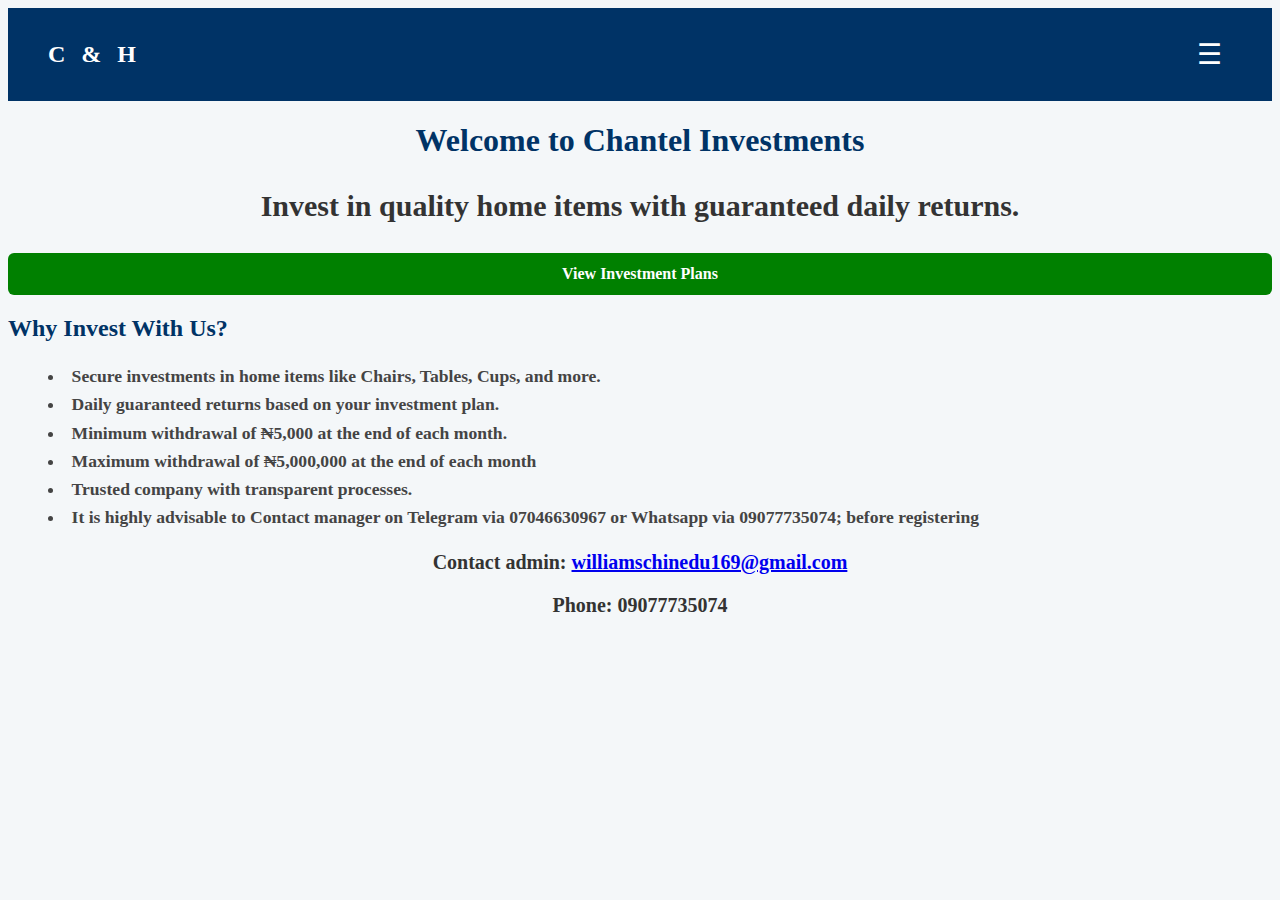
<file: index.html>
<!DOCTYPE html>
<html lang="en">
<head>
  <meta charset="UTF-8" />
  <meta name="viewport" content="width=device-width, initial-scale=1" />
  <title>Chantel Investments</title>
  <link rel="stylesheet" href="style.css" />
  <style>
    .hamburger-menu {
      font-size: 28px;
      cursor: pointer;
      padding: 10px;
      color: white;
      background: none;
      border: none;
      display: none;
    }

    .mobile-nav {
      display: none;
      flex-direction: column;
      background-color: #003366;
      padding: 15px;
    }

    .mobile-nav a {
      color: white;
      padding: 10px 0;
      text-decoration: none;
      font-weight: bold;
      
    }

    .mobile-nav.show {
      display: flex;
    }
.hamburger-menu {
  display: block; /* Always visible */
}

    .btn {
      display: inline-block;
      margin-top: 15px;
      background: #008000;
      color: white;
      padding: 12px 20px;
      text-decoration: none;
      border-radius: 6px;
      
    }

    .btn:hover {
      background: #005fa3;
    }
  </style>
</head>
<body>

  <!-- Header -->
  <header>
  <div class="logo" style="text-align: center; font-weight: bold;">C & H</div>
 <div class="nav-container">
    <button class="hamburger-menu" onclick="toggleMenu()">☰</button>
    <nav class="desktop-nav">
      <!-- other links -->
    </nav>
  </div>
    <!-- Mobile Menu -->
    
    <nav id="mobileMenu" class="mobile-nav">
      <a href="index.html">Home</a>
      <a href="plans.html">Investment Plans</a>
      <a href="account.html">My Account</a>
      <a href="login.html">Login</a>
      <a href="register.html">Register</a>
    </nav>
  </header>

  <!-- Main Content -->
  <main>
    <section class="hero">
      <h1 style="text-align: center;">Welcome to Chantel Investments</h1>
      <p style="text-align: center; font-weight: bold; font-size: 30px
      ">Invest in quality home items with guaranteed daily returns.</p>
 <a href="plans.html" class="btn" style="font-weight: bold; text-align: center;display: block; text-decoration: none; font-size= 20px">View Investment Plans</a>

    </section>

    <section class="about">
      <h2>Why Invest With Us?</h2>
      <ul>
        <li style="font-weight: bold;">Secure investments in home items like Chairs, Tables, Cups, and more.</li>
        <li style="font-weight: bold;">Daily guaranteed returns based on your investment plan.</li>
        <li style="font-weight: bold;">Minimum withdrawal of ₦5,000 at the end of each month.</li>
        <li style="font-weight: bold;">Maximum withdrawal of ₦5,000,000 at the end of each month</li>
        <li style="font-weight: bold;">Trusted company with transparent processes.</li>
        <li style= "font-weight: bold; font-weight: 10px;">It is highly advisable to Contact manager on Telegram via 07046630967 or Whatsapp via 09077735074; before registering</li>
      </ul>
    </section>
  </main>

  <!-- Footer -->
  <footer>
    <p style="text-align: center; font-weight: bold; font-size: 20px;" >Contact admin: <a href="mailto:williamschinedu169@gmail.com">williamschinedu169@gmail.com</a></p>
    <p style="text-align: center; font-weight: bold; font-size: 20px">Phone: 09077735074</p>
  </footer>

  <!-- Toggle Script -->
  <script>
    function toggleMenu() {
      document.getElementById('mobileMenu').classList.toggle('show');
    }
  </script>

</body>
</html>
</file>
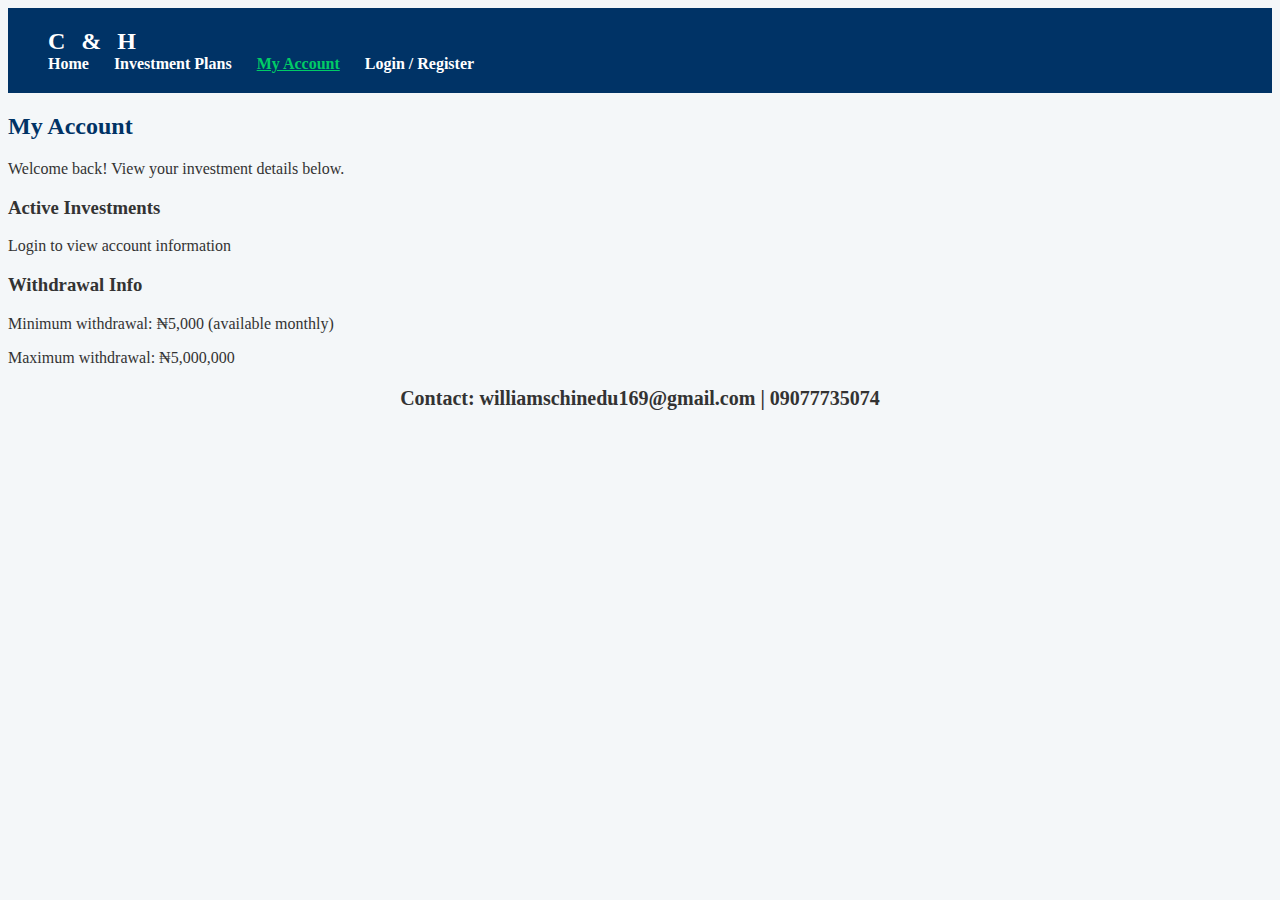
<file: account.html>
<!DOCTYPE html>
<html lang="en">
<head>
  <meta charset="UTF-8">
  <title>My Account - Happy Home</title>
  <link rel="stylesheet" href="style.css">
</head>
<body><header>
  <!-- Hamburger for mobile -->
  <div class="hamburger-menu" onclick="toggleMenu()">&#9776;</div>

  <!-- Mobile Menu -->
  <nav id="mobileMenu" class="mobile-nav hidden">
    <a href="index.html">Home</a>
    <a href="plans.html">Investment Plans</a>
    <a href="account.html" class="active">My Account</a>
    <a href="login.html">Login / Register</a>
  </nav>

  <!-- Desktop Nav -->
  <div class="nav-container">
    <div class="logo">C & H</div>
    <nav class="desktop-nav">
      <a href="index.html">Home</a>
      <a href="plans.html">Investment Plans</a>
      <a href="account.html" class="active">My Account</a>
      <a href="login.html">Login / Register</a>
    </nav>
  </div>
</header>

  <main>
    <h2>My Account</h2>
    <p>Welcome back! View your investment details below.</p>

    <section>
      <h3>Active Investments</h3>
      <p>Login to view account information</p>
      <!-- Replace this area with real user data later -->
    </section>

    <section>
      <h3>Withdrawal Info</h3>
      <p>Minimum withdrawal: ₦5,000 (available monthly)</p>
      <p> Maximum withdrawal: ₦5,000,000</p>
    </section>
  </main>

  <footer>
    <p style="font-size: 20px; font-weight: bold; text-align: center;">Contact: williamschinedu169@gmail.com | 09077735074</p>
  </footer>
  <script>
  function toggleMenu() {
    const menu = document.getElementById('mobileMenu');
    menu.classList.toggle('show');
  }
</script>
</body>
</html>
</file>
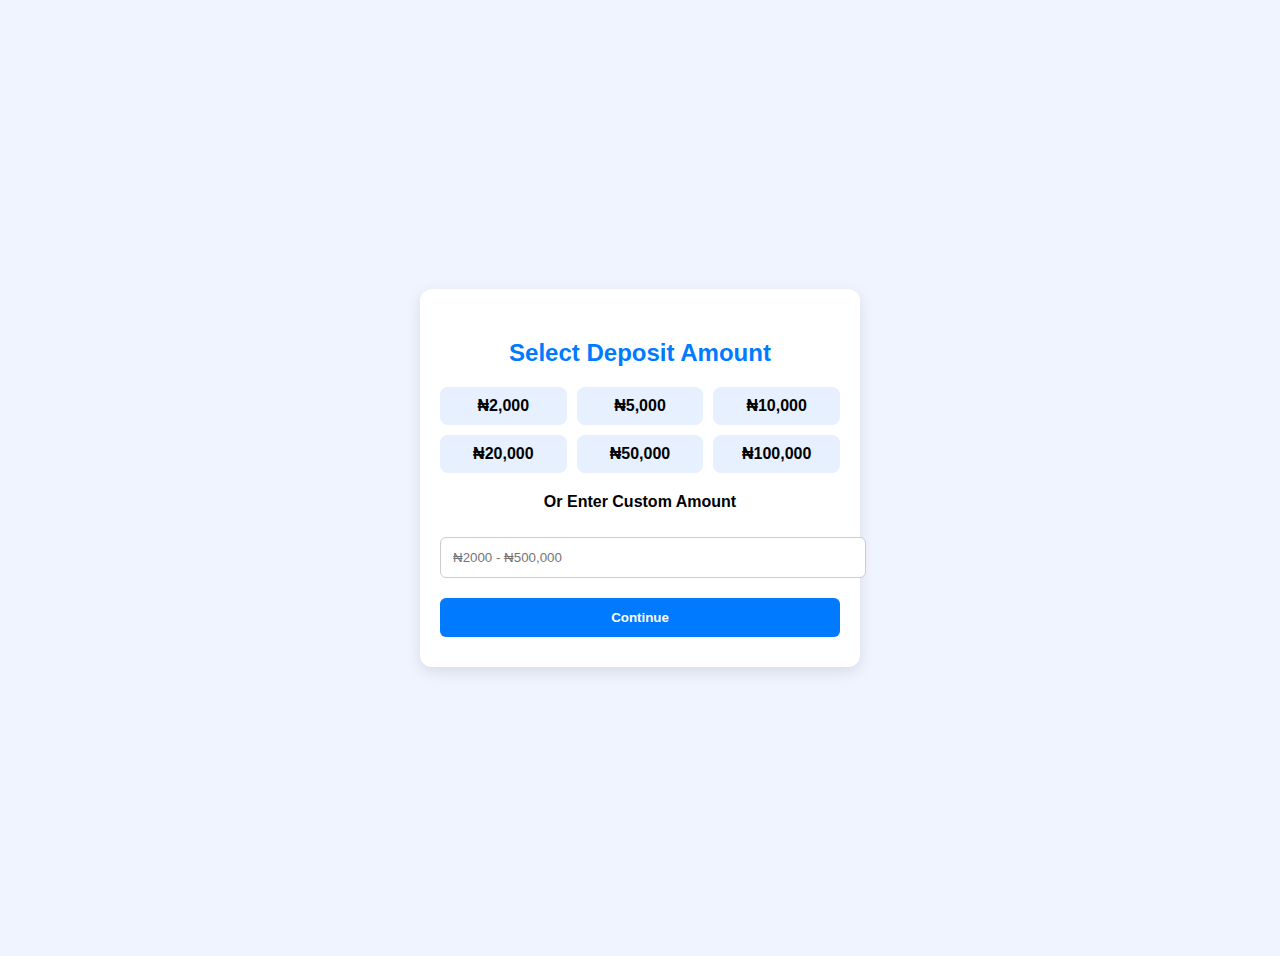
<file: deposit.html>
<!DOCTYPE html>
<html lang="en">
<head>
  <meta charset="UTF-8" />
  <meta name="viewport" content="width=device-width, initial-scale=1.0"/>
  <title>Deposit Funds</title>
  <style>
    body {
      font-family: Arial, sans-serif;
      background: #f0f4ff;
      padding: 20px;
      display: flex;
      justify-content: center;
      align-items: center;
      height: 100vh;
    }
    .container {
      background: white;
      padding: 30px 20px;
      border-radius: 12px;
      max-width: 400px;
      width: 100%;
      text-align: center;
      box-shadow: 0 5px 15px rgba(0,0,0,0.1);
    }
    h2 {
      color: #007bff;
      margin-bottom: 20px;
    }
    .amount-options {
      display: grid;
      grid-template-columns: repeat(3, 1fr);
      gap: 10px;
      margin-bottom: 20px;
    }
    .amount-btn {
      background: #e6f0ff;
      padding: 10px;
      border: none;
      border-radius: 8px;
      font-weight: bold;
      font-size: 16px;
      cursor: pointer;
    }
    .amount-btn.selected {
      background: #007bff;
      color: white;
    }
    input[type="number"] {
      width: 100%;
      padding: 12px;
      margin-top: 10px;
      border-radius: 6px;
      border: 1px solid #ccc;
    }
    button.continue-btn {
      width: 100%;
      margin-top: 20px;
      padding: 12px;
      background: #007bff;
      color: white;
      border: none;
      border-radius: 6px;
      font-weight: bold;
      cursor: pointer;
    }
  </style>
</head>
<body>
  <div class="container">
    <h2>Select Deposit Amount</h2>

    <div class="amount-options">
      <button class="amount-btn" onclick="selectAmount(2000)">₦2,000</button>
      <button class="amount-btn" onclick="selectAmount(5000)">₦5,000</button>
      <button class="amount-btn" onclick="selectAmount(10000)">₦10,000</button>
      <button class="amount-btn" onclick="selectAmount(20000)">₦20,000</button>
      <button class="amount-btn" onclick="selectAmount(50000)">₦50,000</button>
      <button class="amount-btn" onclick="selectAmount(100000)">₦100,000</button>
    </div>

    <p><strong>Or Enter Custom Amount</strong></p>
    <input type="number" id="customAmount" placeholder="₦2000 - ₦500,000" />

    <button class="continue-btn" onclick="proceed()">Continue</button>
  </div>
  <script>
    let selectedAmount = null;

    function selectAmount(amount) {
      selectedAmount = amount;
      document.getElementById("customAmount").value = "";
      document.querySelectorAll(".amount-btn").forEach(btn => btn.classList.remove("selected"));
      event.target.classList.add("selected");
    }

    function proceed() {
      const customInput = document.getElementById("customAmount").value;
      let finalAmount = selectedAmount;

      if (customInput) {
        finalAmount = parseInt(customInput);
      }

      if (!finalAmount || finalAmount < 2000 || finalAmount > 500000) {
        alert("Please select or enter a valid amount between ₦2,000 and ₦500,000");
        return;
      }

      window.location.href = `payment.html?amount=${finalAmount}`;
    }
  </script>
</body>
</html>
</file>
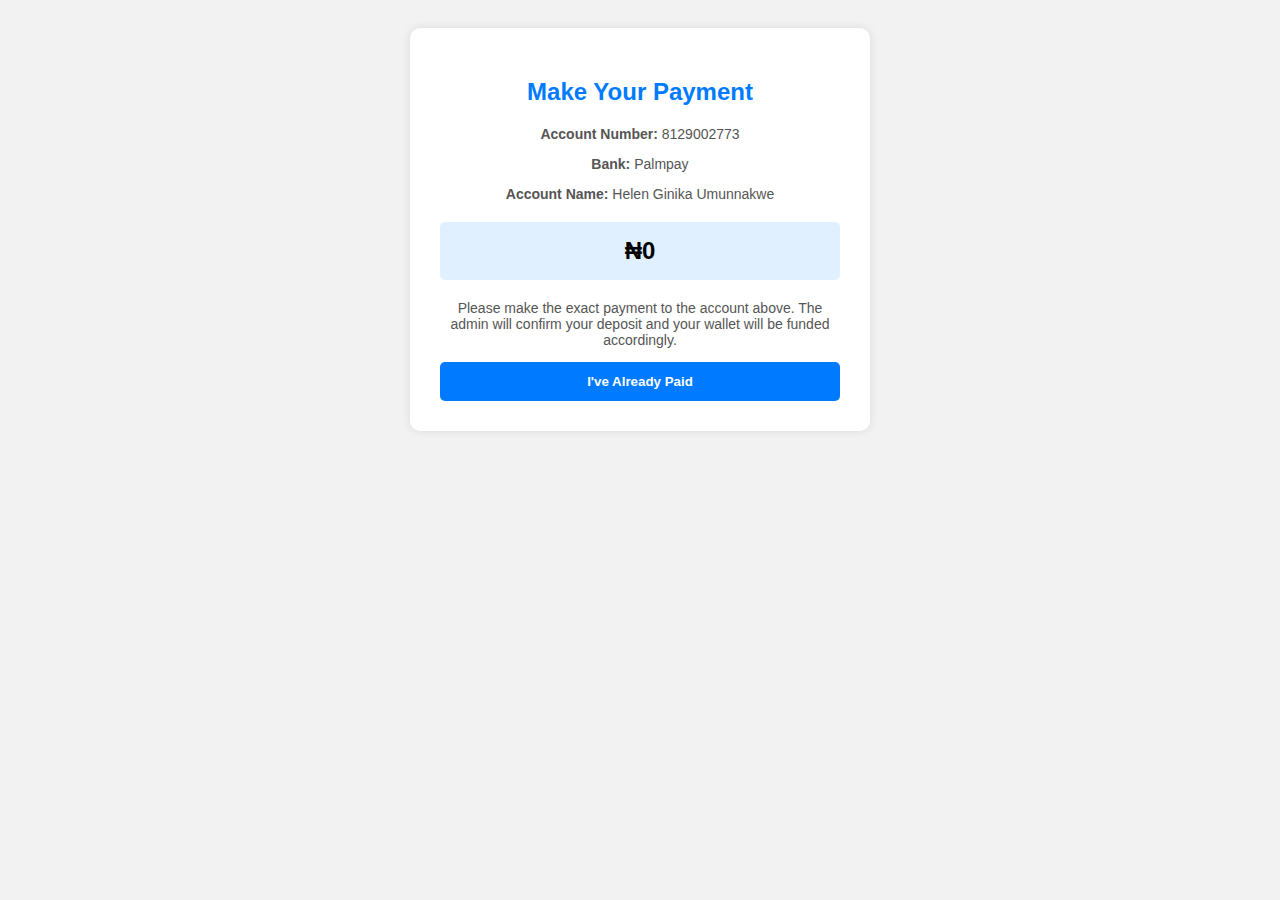
<file: payment.html>
<!DOCTYPE html>
<html lang="en">
<head>
  <meta charset="UTF-8" />
  <title>Payment Instructions</title>
  <style>
    body {
      font-family: Arial, sans-serif;
      background: #f2f2f2;
      padding: 20px;
    }
    .card {
      background: white;
      max-width: 400px;
      margin: auto;
      padding: 30px;
      border-radius: 10px;
      box-shadow: 0 0 10px rgba(0,0,0,0.1);
      text-align: center;
    }
    .amount-box {
      background: #e0f0ff;
      font-size: 24px;
      font-weight: bold;
      padding: 15px;
      margin: 20px 0;
      border-radius: 5px;
    }
    button {
      background: #007bff;
      color: white;
      border: none;
      padding: 12px;
      border-radius: 5px;
      font-weight: bold;
      width: 100%;
      cursor: pointer;
    }
    button:hover {
      background: #0056b3;
    }
    p {
      font-size: 14px;
      color: #555;
    }
  </style>
</head>
<body>
  <div class="card">
    <h2 style="color:#007bff">Make Your Payment</h2>
    <p><strong>Account Number:</strong> 8129002773</p>
    <p><strong>Bank:</strong> Palmpay</p>
    <p><strong>Account Name:</strong> Helen Ginika Umunnakwe</p>
    <div class="amount-box" id="displayAmount">₦0</div>

    <p>Please make the exact payment to the account above. The admin will confirm your deposit and your wallet will be funded accordingly.</p>

    <button onclick="redirectToUpload()">I've Already Paid</button>
  </div>

  <script>
    const params = new URLSearchParams(window.location.search);
    const amount = parseFloat(params.get("amount")) || 0;
    document.getElementById("displayAmount").innerText = "₦" + amount.toLocaleString();

    function redirectToUpload() {
      if(amount <= 0) {
        alert("Invalid payment amount.");
        return;
      }
      window.location.href = "upload_receipt.html";
    }
  </script>
</body>
</html>
</file>
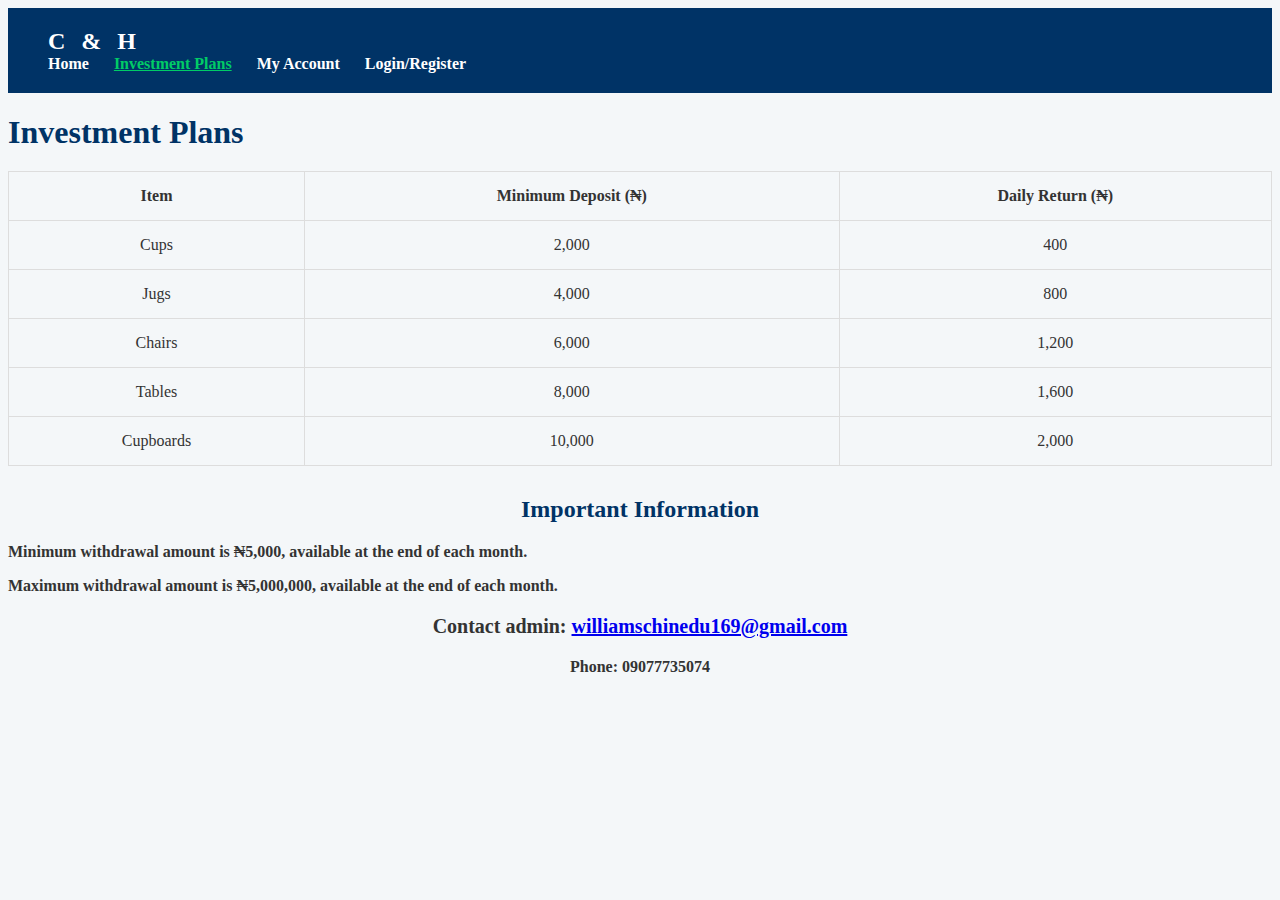
<file: plans.html>
<!DOCTYPE html>
<html lang="en">
<head>
  <meta charset="UTF-8" />
  <meta name="viewport" content="width=device-width, initial-scale=1" />
  <title>Investment Plans - Chantel Investments</title>
  <link rel="stylesheet" href="style.css" />
</head>
<body>
 <header>

  <!-- Mobile Menu -->
   <div class="hamburger-menu" onclick="toggleMenu()">☰</div>
  <nav id="mobileMenu" class="mobile-nav hidden">
    <a href="index.html">Home</a>
    <a href="plans.html" class="active">Investment Plans</a>
    <a href="account.html">My Account</a>
    <a href="login.html">Login/Register</a>
  </nav>

  <!-- Desktop Nav -->
  <div class="nav-container">
    <div class="logo">C & H</div>
    <nav class="desktop-nav">
      <a href="index.html">Home</a>
      <a href="plans.html" class="active">Investment Plans</a>
      <a href="account.html">My Account</a>
      <a href="login.html">Login/Register</a>
    </nav>
  </div>
</header>
  <main>
    <h1>Investment Plans</h1>
    <table>
      <thead>
        <tr>
          <th>Item</th>
          <th>Minimum Deposit (₦)</th>
          <th>Daily Return (₦)</th>
        </tr>
      </thead>
      <tbody>
        <tr><td>Cups</td><td>2,000</td><td>400</td></tr>
        <tr><td>Jugs</td><td>4,000</td><td>800</td></tr>
        <tr><td>Chairs</td><td>6,000</td><td>1,200</td></tr>
        <tr><td>Tables</td><td>8,000</td><td>1,600</td></tr>
        <tr><td>Cupboards</td><td>10,000</td><td>2,000</td></tr>
      </tbody>
    </table>

 <h2 style="text-align: center;">Important Information</h2>

<p style="font-weight: bold;">Minimum withdrawal amount is ₦5,000, available at the end of each month.</p>
<p style="font-weight: bold;">Maximum withdrawal amount is ₦5,000,000, available at the end of each month.</p>

</main>

<footer>
  <p style="text-align: center; font-weight: bold; font-size: 20px;">
    Contact admin: <a href="mailto:williamschinedu169@gmail.com">williamschinedu169@gmail.com</a>
  </p>
  <p style="font-weight: bold; text-align: center;">Phone: 09077735074</p>
</footer>

<script>
  function toggleMenu() {
    const menu = document.getElementById('mobileMenu');
    menu.classList.toggle('show');
  }
</script>
</body>
</html>
</file>
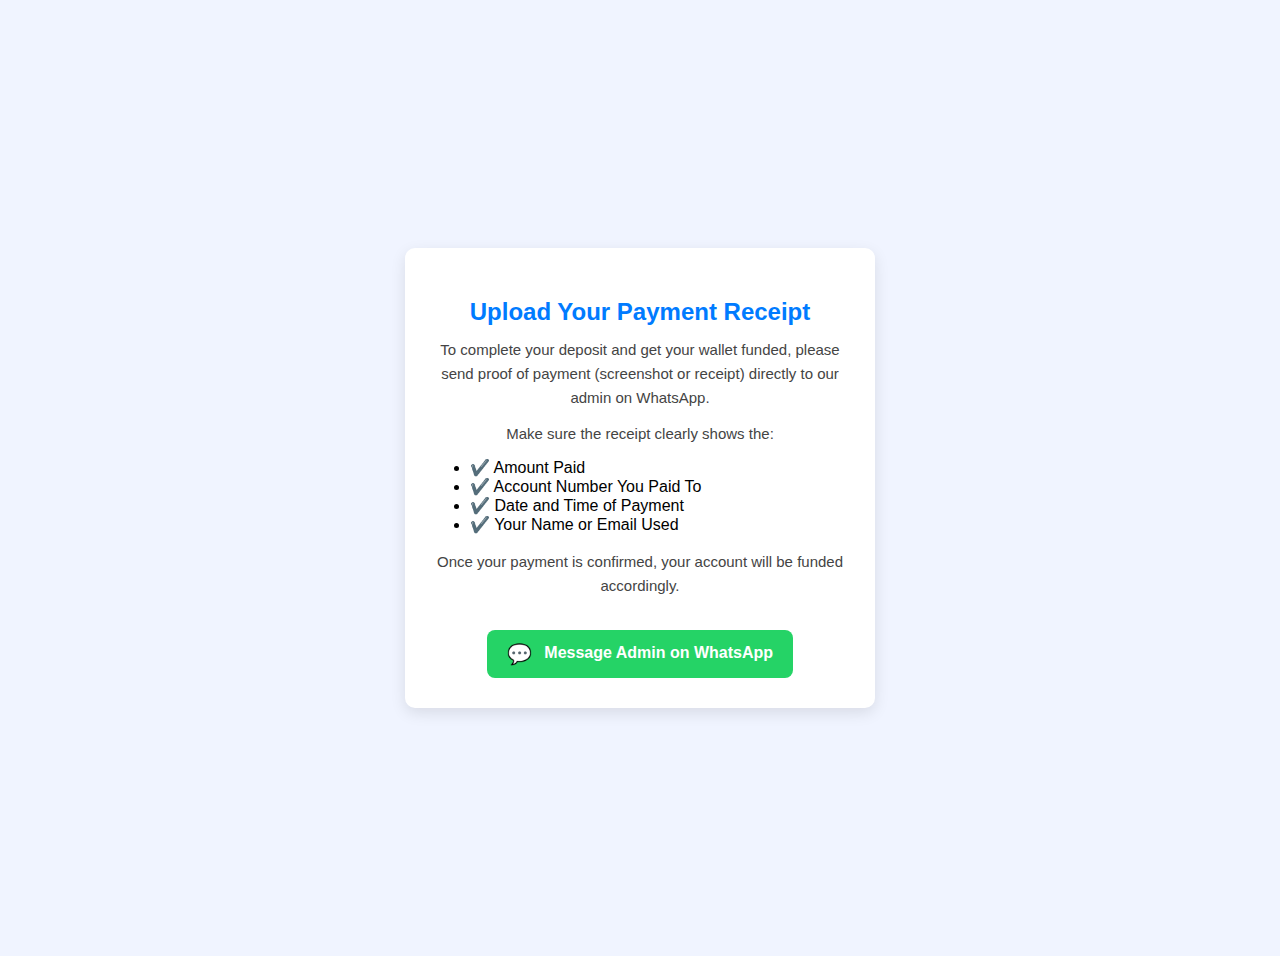
<file: upload_receipt.html>
<!DOCTYPE html>
<html lang="en">
<head>
  <meta charset="UTF-8" />
  <meta name="viewport" content="width=device-width, initial-scale=1.0"/>
  <title>Upload Receipt</title>
  <style>
    body {
      font-family: 'Segoe UI', sans-serif;
      background: #f0f4ff;
      padding: 20px;
      display: flex;
      justify-content: center;
      align-items: center;
      min-height: 100vh;
    }
    .container {
      background: white;
      padding: 30px 25px;
      border-radius: 10px;
      max-width: 420px;
      width: 100%;
      box-shadow: 0 5px 15px rgba(0,0,0,0.1);
      text-align: center;
    }
    h2 {
      color: #007bff;
      margin-bottom: 10px;
    }
    p {
      font-size: 15px;
      color: #444;
      margin: 12px 0;
      line-height: 1.6;
    }
    .whatsapp-btn {
      margin-top: 20px;
      display: inline-block;
      background-color: #25D366;
      color: white;
      padding: 12px 20px;
      border: none;
      border-radius: 8px;
      text-decoration: none;
      font-size: 16px;
      font-weight: bold;
    }
    .whatsapp-btn:hover {
      background-color: #1ebe5b;
    }
    .icon {
      font-size: 20px;
      margin-right: 8px;
      vertical-align: middle;
    }
  </style>
</head>
<body>
  <div class="container">
    <h2>Upload Your Payment Receipt</h2>

    <p>To complete your deposit and get your wallet funded, please send proof of payment (screenshot or receipt) directly to our admin on WhatsApp.</p>

    <p>Make sure the receipt clearly shows the:</p>
    <ul style="text-align: left; margin-top: 10px;">
      <li>✔️ Amount Paid</li>
      <li>✔️ Account Number You Paid To</li>
      <li>✔️ Date and Time of Payment</li>
      <li>✔️ Your Name or Email Used</li>
    </ul>

    <p>Once your payment is confirmed, your account will be funded accordingly.</p>

    <a class="whatsapp-btn" href="https://wa.me/2349077735074" target="_blank">
      <span class="icon">💬</span> Message Admin on WhatsApp
    </a>
  </div>
</body>
</html>
</file>
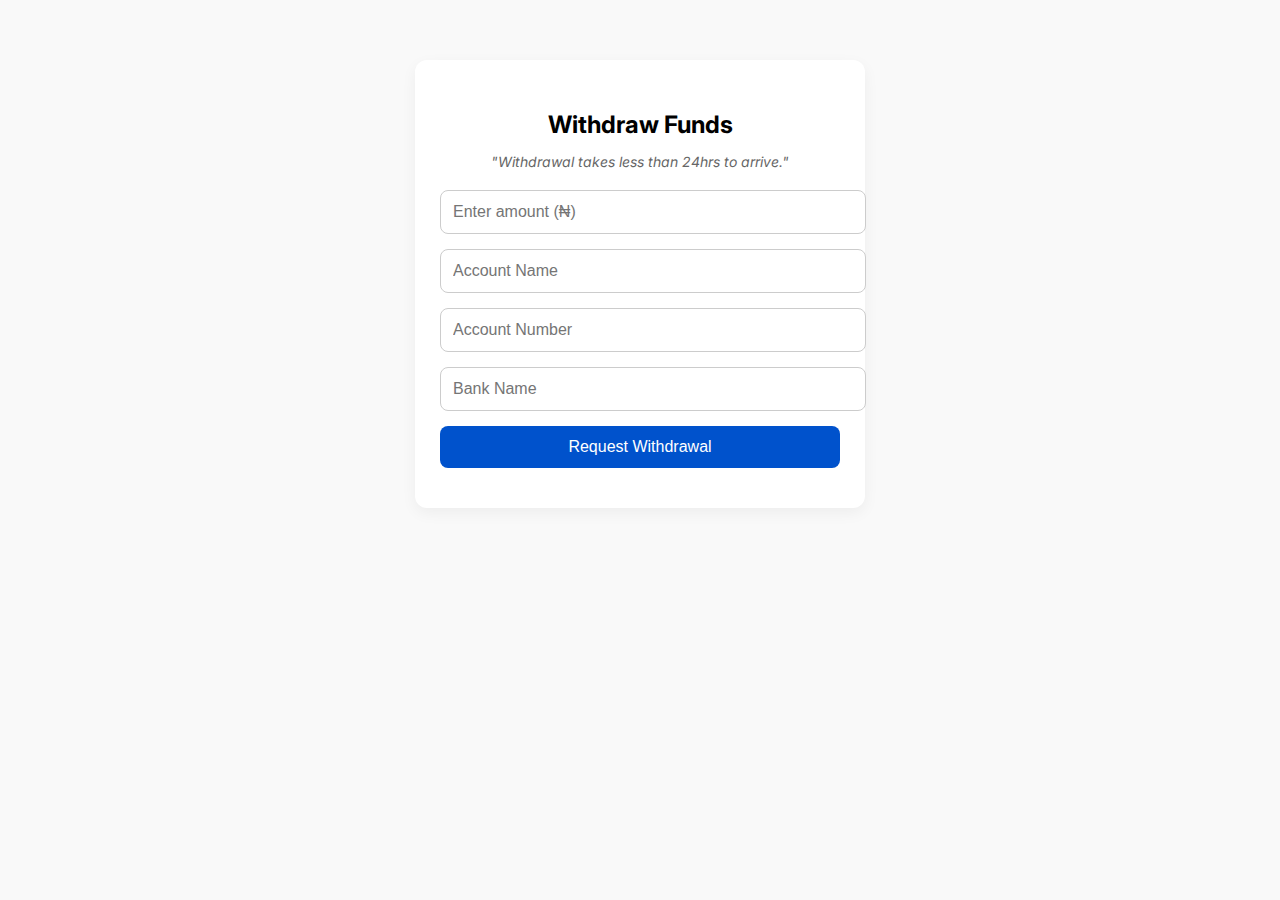
<file: withdraw.html>
<!DOCTYPE html>
<html lang="en">
<head>
  <meta charset="UTF-8" />
  <meta name="viewport" content="width=device-width, initial-scale=1.0"/>
  <title>Withdraw Funds</title>
  <link href="https://fonts.googleapis.com/css2?family=Inter:wght@500;600&display=swap" rel="stylesheet"/>
  <style>
    body {
      font-family: 'Inter', sans-serif;
      background: #f9f9f9;
      margin: 0;
      padding: 20px;
    }
    .container {
      max-width: 400px;
      margin: 40px auto;
      background: #fff;
      border-radius: 12px;
      padding: 30px 25px;
      box-shadow: 0 5px 15px rgba(0,0,0,0.05);
    }
    h2 {
      text-align: center;
      margin-bottom: 10px;
    }
    .note {
      text-align: center;
      font-style: italic;
      font-size: 14px;
      color: #666;
      margin-bottom: 20px;
    }
    input {
      width: 100%;
      padding: 12px;
      font-size: 16px;
      margin-bottom: 15px;
      border: 1px solid #ccc;
      border-radius: 8px;
    }
    button {
      width: 100%;
      padding: 12px;
      background: #0052cc;
      color: white;
      border: none;
      border-radius: 8px;
      font-size: 16px;
      cursor: pointer;
    }
    .error {
      color: red;
      text-align: center;
      margin-top: 10px;
    }
  </style>
</head>
<body>
  <div class="container">
    <h2>Withdraw Funds</h2>
    <p class="note">"Withdrawal takes less than 24hrs to arrive."</p>

    <input type="number" id="amount" placeholder="Enter amount (₦)" />
    <input type="text" id="accountName" placeholder="Account Name" />
    <input type="text" id="accountNumber" placeholder="Account Number" />
    <input type="text" id="bankName" placeholder="Bank Name" />

    <button onclick="submitWithdrawal()">Request Withdrawal</button>
    <div id="errorMsg" class="error"></div>
  </div>

  <script>
    function submitWithdrawal() {
      const amount = parseFloat(document.getElementById("amount").value);
      const accountName = document.getElementById("accountName").value.trim();
      const accountNumber = document.getElementById("accountNumber").value.trim();
      const bankName = document.getElementById("bankName").value.trim();
      const balance = parseFloat(localStorage.getItem("userBalance") || "0");

      if (!amount || amount < 5000 || !accountName || !accountNumber || !bankName) {
        document.getElementById("errorMsg").innerText = "Please fill in all fields correctly (min ₦5000)";
        return;
      }

      if (amount > balance) {
        document.getElementById("errorMsg").innerText = "Insufficient funds.";
        return;
      }

      const newBalance = balance - amount;
      localStorage.setItem("userBalance", newBalance);

      const withdrawals = JSON.parse(localStorage.getItem("withdrawals") || "[]");
      withdrawals.push({
        amount,
        accountName,
        accountNumber,
        bankName,
        status: "Pending",
        date: new Date().toLocaleString()
      });
      localStorage.setItem("withdrawals", JSON.stringify(withdrawals));

      window.location.href = "withdrawal_history.html";
    }
  </script>
</body>
</html>
</file>
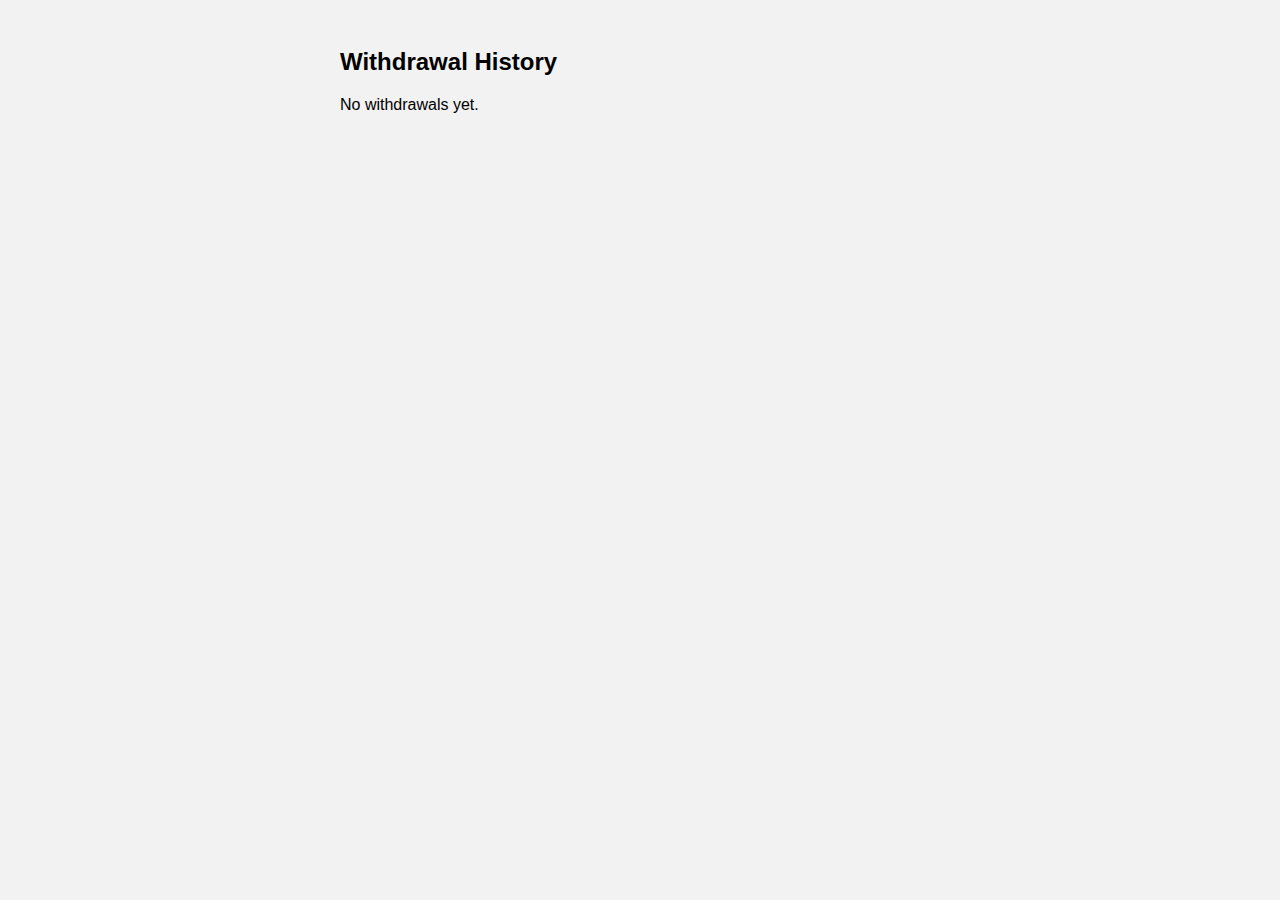
<file: withdrawal-history.html>
<!DOCTYPE html>
<html lang="en">
<head>
  <meta charset="UTF-8">
  <title>Withdrawal History</title>
  <style>
    body {
      font-family: Arial, sans-serif;
      background: #f2f2f2;
      padding: 20px;
    }
    .container {
      max-width: 600px;
      margin: auto;
    }
    .card {
      background: white;
      margin-bottom: 15px;
      padding: 20px;
      border-radius: 10px;
      box-shadow: 0 2px 5px rgba(0,0,0,0.1);
    }
    .card p {
      margin: 5px 0;
    }
    .status {
      font-weight: bold;
    }
  </style>
</head>
<body>
  <div class="container">
    <h2>Withdrawal History</h2>
    <div id="history"></div>
  </div>

  <script>
    const withdrawals = JSON.parse(localStorage.getItem("withdrawals") || "[]");

    const container = document.getElementById("history");
    if (withdrawals.length === 0) {
      container.innerHTML = "<p>No withdrawals yet.</p>";
    } else {
      withdrawals.forEach(w => {
        const card = document.createElement("div");
        card.className = "card";
        card.innerHTML = `
          <p><strong>Amount:</strong> ₦parseFloat(w.amount).toLocaleString()</p>
          <p><strong>Date:</strong>{w.date}</p>
          <p class="status"><strong>Status:</strong> ${w.status}</p>
        `;
        container.appendChild(card);
      });
    }
  </script>
</body>
</html>
</file>
<file: style.css>
css
/* Reset */
* {
  margin: 0;
  padding: 0;
  box-sizing: border-box;
  font-family: Arial, sans-serif;
}

body {
  background-color: #f4f7f9;
  color: #333;
}

/* Header */
header {
  background-color: #003366;
  padding: 20px 40px;
  display: flex;
  align-items: center;
  justify-content: space-between;
  flex-wrap: wrap;
  color: white;
}

/* Logo */
.logo {
  font-weight: bold;
  font-size: 24px;
  letter-spacing: 5px;
  color: white;
}

/* Hamburger Button */
.hamburger-menu {
  font-size: 26px;
  color: white;
  background: #003366;
  border: none;
  cursor: pointer;
  display: none;
  padding: 10px;
}

/* Desktop Nav */
.desktop-nav {
  display: flex;
  gap: 25px;
}

.desktop-nav a {
  color: white;
  text-decoration: none;
  font-weight: 600;
  transition: color 0.3s ease;
}

.desktop-nav a:hover,
.desktop-nav a.active {
  color: #00cc66;
  text-decoration: underline;
}

/* Mobile Nav */
.mobile-nav {
  display: none;
  flex-direction: column;
  background-color: #003366;
  padding: 15px 20px;
  width: 100%;
}

.mobile-nav a {
  color: white;
  padding: 10px 0;
  text-decoration: none;
  font-weight: bold;
  border-bottom: 1px solid #ffffff33;
}

/* Show mobile nav when toggled */
.mobile-nav.show {
  display: flex;
}

/* Responsive Rules */
@media (max-width: 768px) {
  .hamburger-menu {
    display: block;
  }

  .desktop-nav {
    display: none;
  }
}

/* UI Styles */
h1, h2 {
  color: #003366;
  margin-bottom: 20px;
}

table {
  width: 100%;
  border-collapse: collapse;
  margin-bottom: 30px;
}

table, th, td {
  border: 1px solid #ddd;
}

th, td {
  padding: 15px;
  text-align: center;
}

.about ul {
  margin-top: 20px;
  list-style: inside disc;
  font-size: 1.1em;
  color: #444;
  line-height: 1.6;
}

.btn:hover {
  background-color: #009944;
}
</file>
